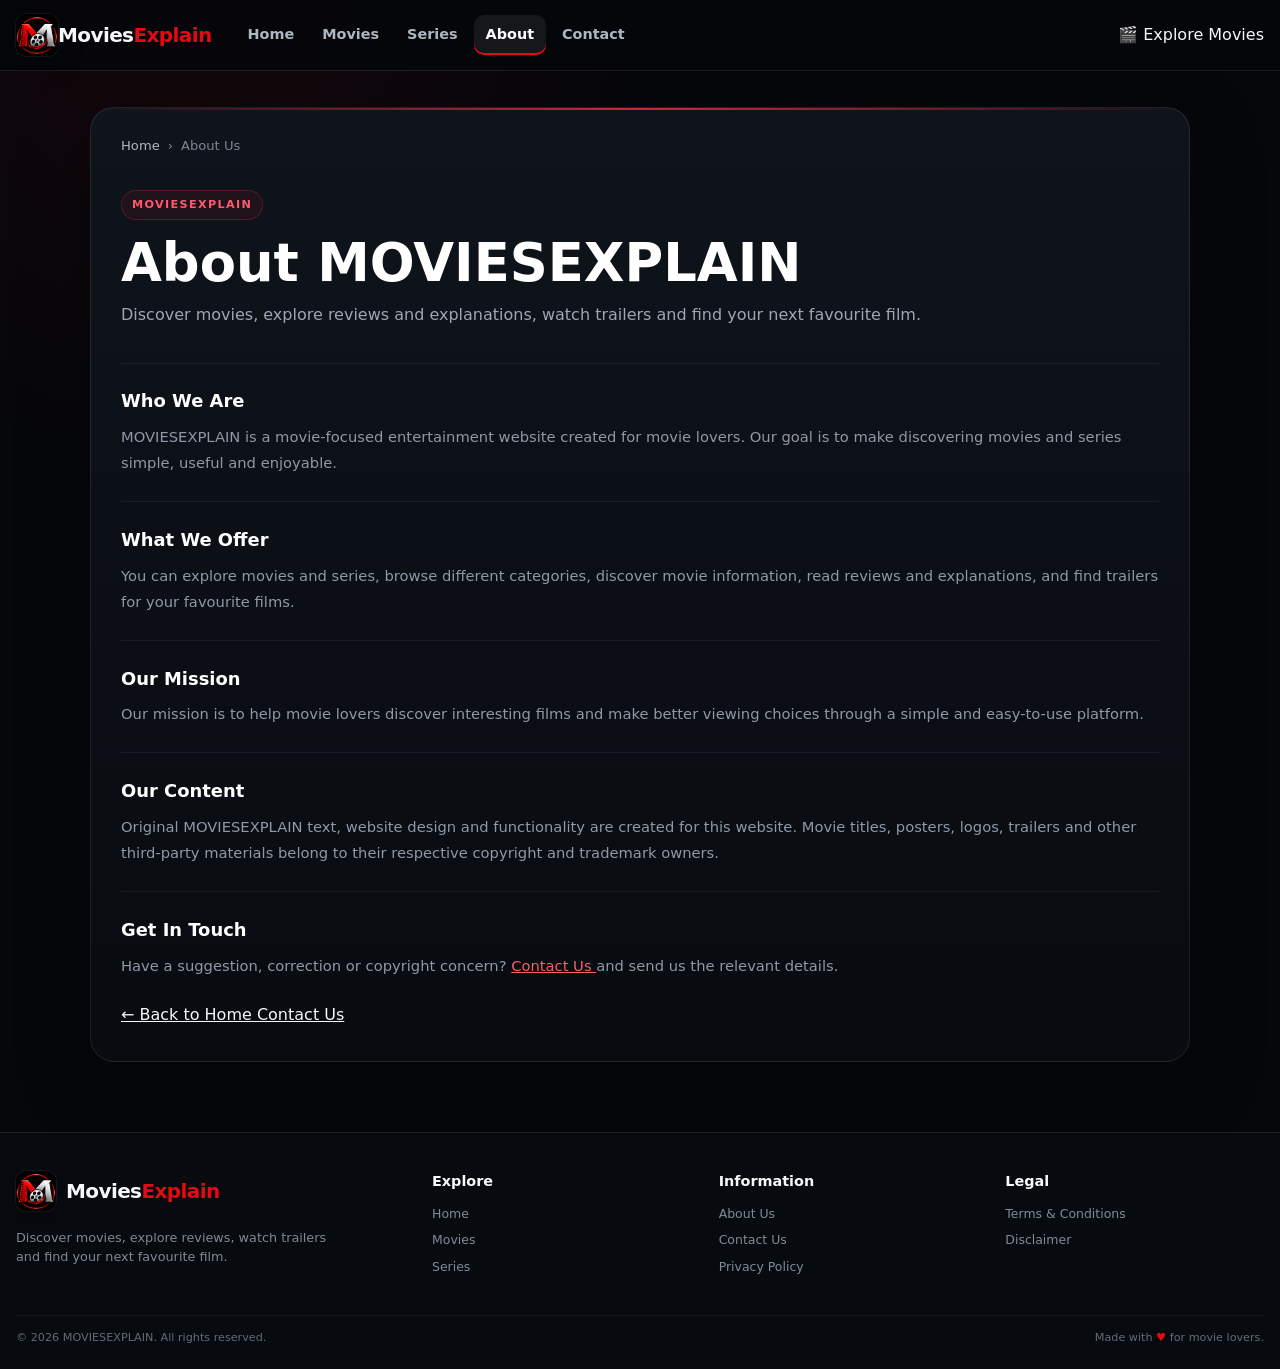
<file: static/about.html>
<!DOCTYPE html>
<html lang="en">
<head>
    <meta charset="UTF-8">
    <meta name="viewport" content="width=device-width, initial-scale=1.0">

    <title>About Us | MOVIESEXPLAIN</title>

    <link rel="stylesheet" href="style.css">
    <link rel="stylesheet" href="pages.css">
    <link rel="icon" type="image/png" href="moviesexplain1-icon.webp">
    
</head>

<body>

<nav class="professional-navbar">

    <div class="navbar-inner">

        <a href="index.html" class="brand" aria-label="MoviesExplain Home">
            <img class="brand-mark" src="moviesexplain1-icon.webp" alt="MoviesExplain logo" loading="lazy" decoding="async">
            <span class="brand-wordmark">Movies<span>Explain</span></span>
        </a>

        <button
            class="mobile-menu-btn"
            onclick="toggleMobileMenu()">
            ☰
        </button>

        <div class="navbar-menu" id="navbarMenu">

            <div class="nav-main-links">

                <a href="index.html" class="nav-link">
                    Home
                </a>

                <a href="index.html#movieContainer" class="nav-link">
                    Movies
                </a>

                <a href="index.html#movieContainer" class="nav-link">
                    Series
                </a>

                <a href="about.html"
                   class="nav-link active">
                    About
                </a>

                <a href="contact.html"
                   class="nav-link">
                    Contact
                </a>

            </div>

            <div class="nav-actions">

                <a href="index.html#movieContainer"
                   class="admin-nav-btn"
                   style="text-decoration:none;">
                    🎬 Explore Movies
                </a>

            </div>

        </div>

    </div>

</nav>


<main class="info-page">

    <article class="info-card">

        <div class="info-breadcrumb">
            <a href="index.html">Home</a>
            <span>›</span>
            <span>About Us</span>
        </div>


        <div class="info-header">

            <span class="info-kicker">
                MOVIESEXPLAIN
            </span>

            <h1>
                About MOVIESEXPLAIN
            </h1>

            <p class="intro">
                Discover movies, explore reviews and
                explanations, watch trailers and find
                your next favourite film.
            </p>

        </div>


        <div class="info-content">

            <section class="info-section">

                <h2>
                    Who We Are
                </h2>

                <p>
                    MOVIESEXPLAIN is a movie-focused
                    entertainment website created for
                    movie lovers. Our goal is to make
                    discovering movies and series simple,
                    useful and enjoyable.
                </p>

            </section>


            <section class="info-section">

                <h2>
                    What We Offer
                </h2>

                <p>
                    You can explore movies and series,
                    browse different categories, discover
                    movie information, read reviews and
                    explanations, and find trailers for
                    your favourite films.
                </p>

            </section>


            <section class="info-section">

                <h2>
                    Our Mission
                </h2>

                <p>
                    Our mission is to help movie lovers
                    discover interesting films and make
                    better viewing choices through a
                    simple and easy-to-use platform.
                </p>

            </section>


            <section class="info-section">

                <h2>
                    Our Content
                </h2>

                <p>
                    Original MOVIESEXPLAIN text, website
                    design and functionality are created
                    for this website. Movie titles, posters,
                    logos, trailers and other third-party
                    materials belong to their respective
                    copyright and trademark owners.
                </p>

            </section>


            <section class="info-section">

                <h2>
                    Get In Touch
                </h2>

                <p>
                    Have a suggestion, correction or
                    copyright concern?
                    <a href="contact.html">
                        Contact Us
                    </a>
                    and send us the relevant details.
                </p>

            </section>

        </div>


        <div class="info-actions">

            <a href="index.html"
               class="info-back">
                ← Back to Home
            </a>

            <a href="contact.html"
               class="info-secondary">
                Contact Us
            </a>

        </div>

    </article>

</main>


<footer class="professional-footer">

    <div class="footer-container">

        <div class="footer-brand">

            <a href="index.html" class="brand footer-brand-logo" aria-label="MoviesExplain Home">
                <img class="brand-mark footer-brand-mark" src="moviesexplain1-icon.webp" alt="MoviesExplain logo" loading="lazy" decoding="async">
                <span class="brand-wordmark">Movies<span>Explain</span></span>
            </a>

            <p>
                Discover movies, explore reviews,
                watch trailers and find your next
                favourite film.
            </p>

        </div>


        <div class="footer-column">

            <h3>
                Explore
            </h3>

            <a href="index.html">
                Home
            </a>

            <a href="index.html#movieContainer">
                Movies
            </a>

            <a href="index.html#movieContainer">
                Series
            </a>

        </div>


        <div class="footer-column">

            <h3>
                Information
            </h3>

            <a href="about.html">
                About Us
            </a>

            <a href="contact.html">
                Contact Us
            </a>

            <a href="privacy.html">
                Privacy Policy
            </a>

        </div>


        <div class="footer-column">

            <h3>
                Legal
            </h3>

            <a href="terms.html">
                Terms & Conditions
            </a>

            <a href="disclaimer.html">
                Disclaimer
            </a>

        </div>

    </div>


    <div class="footer-bottom">

        <span>
            © 2026 MOVIESEXPLAIN.
            All rights reserved.
        </span>

        <span>
            Made with <b>♥</b> for movie lovers.
        </span>

    </div>

</footer>


<script src="script.js"></script>

<script>

function toggleMobileMenu() {

    const menu =
        document.getElementById("navbarMenu");

    if (!menu) return;

    menu.classList.toggle("mobile-open");

}

</script>

</body>
</html>
</file>
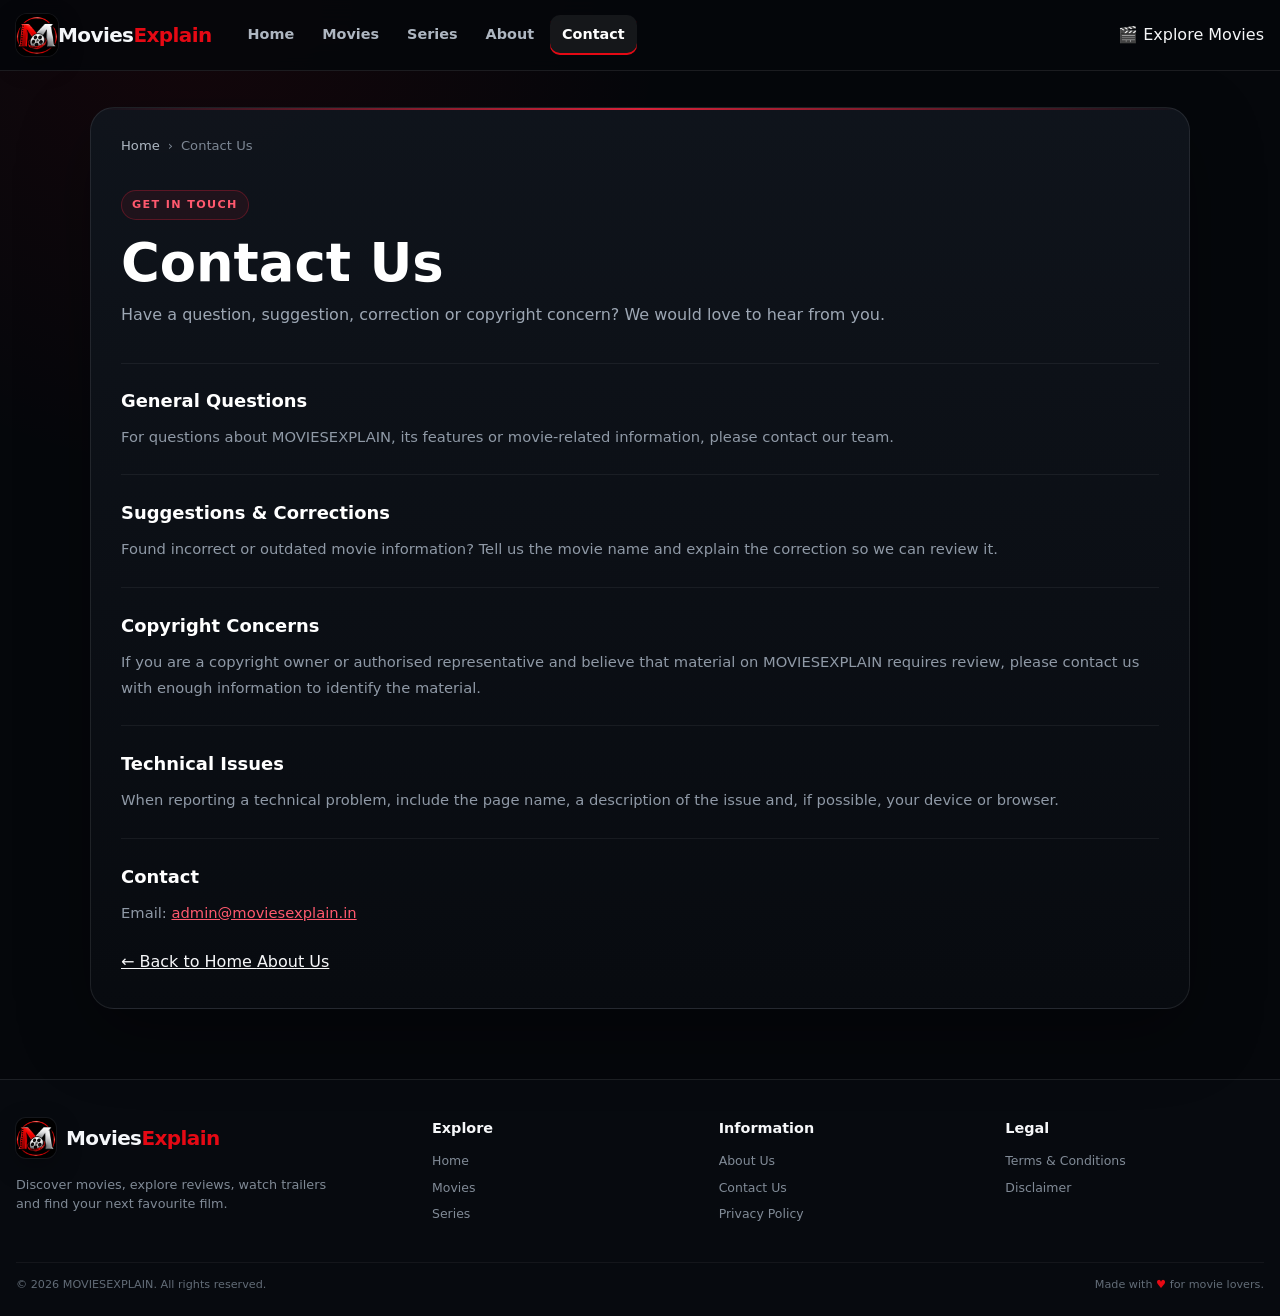
<file: static/contact.html>
<!DOCTYPE html>
<html lang="en">
<head>
    <meta charset="UTF-8">
    <meta name="viewport" content="width=device-width, initial-scale=1.0">

    <title>Contact Us | MOVIESEXPLAIN</title>

    <link rel="stylesheet" href="style.css">
    <link rel="stylesheet" href="pages.css">
    <link rel="icon" type="image/png" href="moviesexplain1-icon.webp">
</head>

<body>

<nav class="professional-navbar">

    <div class="navbar-inner">

        <a href="index.html" class="brand" aria-label="MoviesExplain Home">
            <img class="brand-mark" src="moviesexplain1-icon.webp" alt="MoviesExplain logo" loading="lazy" decoding="async">
            <span class="brand-wordmark">Movies<span>Explain</span></span>
        </a>

        <button class="mobile-menu-btn"
                onclick="toggleMobileMenu()">
            ☰
        </button>

        <div class="navbar-menu" id="navbarMenu">

            <div class="nav-main-links">

                <a href="index.html" class="nav-link">
                    Home
                </a>

                <a href="index.html#movieContainer"
                   class="nav-link">
                    Movies
                </a>

                <a href="index.html#movieContainer"
                   class="nav-link">
                    Series
                </a>

                <a href="about.html"
                   class="nav-link">
                    About
                </a>

                <a href="contact.html"
                   class="nav-link active">
                    Contact
                </a>

            </div>

            <div class="nav-actions">

                <a href="index.html#movieContainer"
                   class="admin-nav-btn"
                   style="text-decoration:none;">
                    🎬 Explore Movies
                </a>

            </div>

        </div>

    </div>

</nav>


<main class="info-page">

    <article class="info-card">

        <div class="info-breadcrumb">
            <a href="index.html">Home</a>
            <span>›</span>
            <span>Contact Us</span>
        </div>

        <div class="info-header">

            <span class="info-kicker">
                GET IN TOUCH
            </span>

            <h1>
                Contact Us
            </h1>

            <p class="intro">
                Have a question, suggestion, correction
                or copyright concern? We would love to
                hear from you.
            </p>

        </div>


        <div class="info-content">

            <section class="info-section">

                <h2>General Questions</h2>

                <p>
                    For questions about MOVIESEXPLAIN,
                    its features or movie-related
                    information, please contact our team.
                </p>

            </section>


            <section class="info-section">

                <h2>Suggestions & Corrections</h2>

                <p>
                    Found incorrect or outdated movie
                    information? Tell us the movie name
                    and explain the correction so we can
                    review it.
                </p>

            </section>


            <section class="info-section">

                <h2>Copyright Concerns</h2>

                <p>
                    If you are a copyright owner or
                    authorised representative and believe
                    that material on MOVIESEXPLAIN requires
                    review, please contact us with enough
                    information to identify the material.
                </p>

            </section>


            <section class="info-section">

                <h2>Technical Issues</h2>

                <p>
                    When reporting a technical problem,
                    include the page name, a description
                    of the issue and, if possible, your
                    device or browser.
                </p>

            </section>


            <section class="info-section">

                <h2>Contact</h2>

                <p>
                    Email:
                    <a href="mailto:contact@moviesexplain.com">
                        admin@moviesexplain.in
                    </a>
                </p>

            </section>

        </div>


        <div class="info-actions">

            <a href="index.html"
               class="info-back">
                ← Back to Home
            </a>

            <a href="about.html"
               class="info-secondary">
                About Us
            </a>

        </div>

    </article>

</main>


<footer class="professional-footer">

    <div class="footer-container">

        <div class="footer-brand">

            <a href="index.html" class="brand footer-brand-logo" aria-label="MoviesExplain Home">
                <img class="brand-mark footer-brand-mark" src="moviesexplain1-icon.webp" alt="MoviesExplain logo" loading="lazy" decoding="async">
                <span class="brand-wordmark">Movies<span>Explain</span></span>
            </a>

            <p>
                Discover movies, explore reviews,
                watch trailers and find your next
                favourite film.
            </p>

        </div>


        <div class="footer-column">

            <h3>Explore</h3>

            <a href="index.html">Home</a>
            <a href="index.html#movieContainer">Movies</a>
            <a href="index.html#movieContainer">Series</a>

        </div>


        <div class="footer-column">

            <h3>Information</h3>

            <a href="about.html">About Us</a>
            <a href="contact.html">Contact Us</a>
            <a href="privacy.html">Privacy Policy</a>

        </div>


        <div class="footer-column">

            <h3>Legal</h3>

            <a href="terms.html">
                Terms & Conditions
            </a>

            <a href="disclaimer.html">
                Disclaimer
            </a>

        </div>

    </div>


    <div class="footer-bottom">

        <span>
            © 2026 MOVIESEXPLAIN.
            All rights reserved.
        </span>

        <span>
            Made with <b>♥</b> for movie lovers.
        </span>

    </div>

</footer>


<script src="script.js"></script>

</body>
</html>
</file>
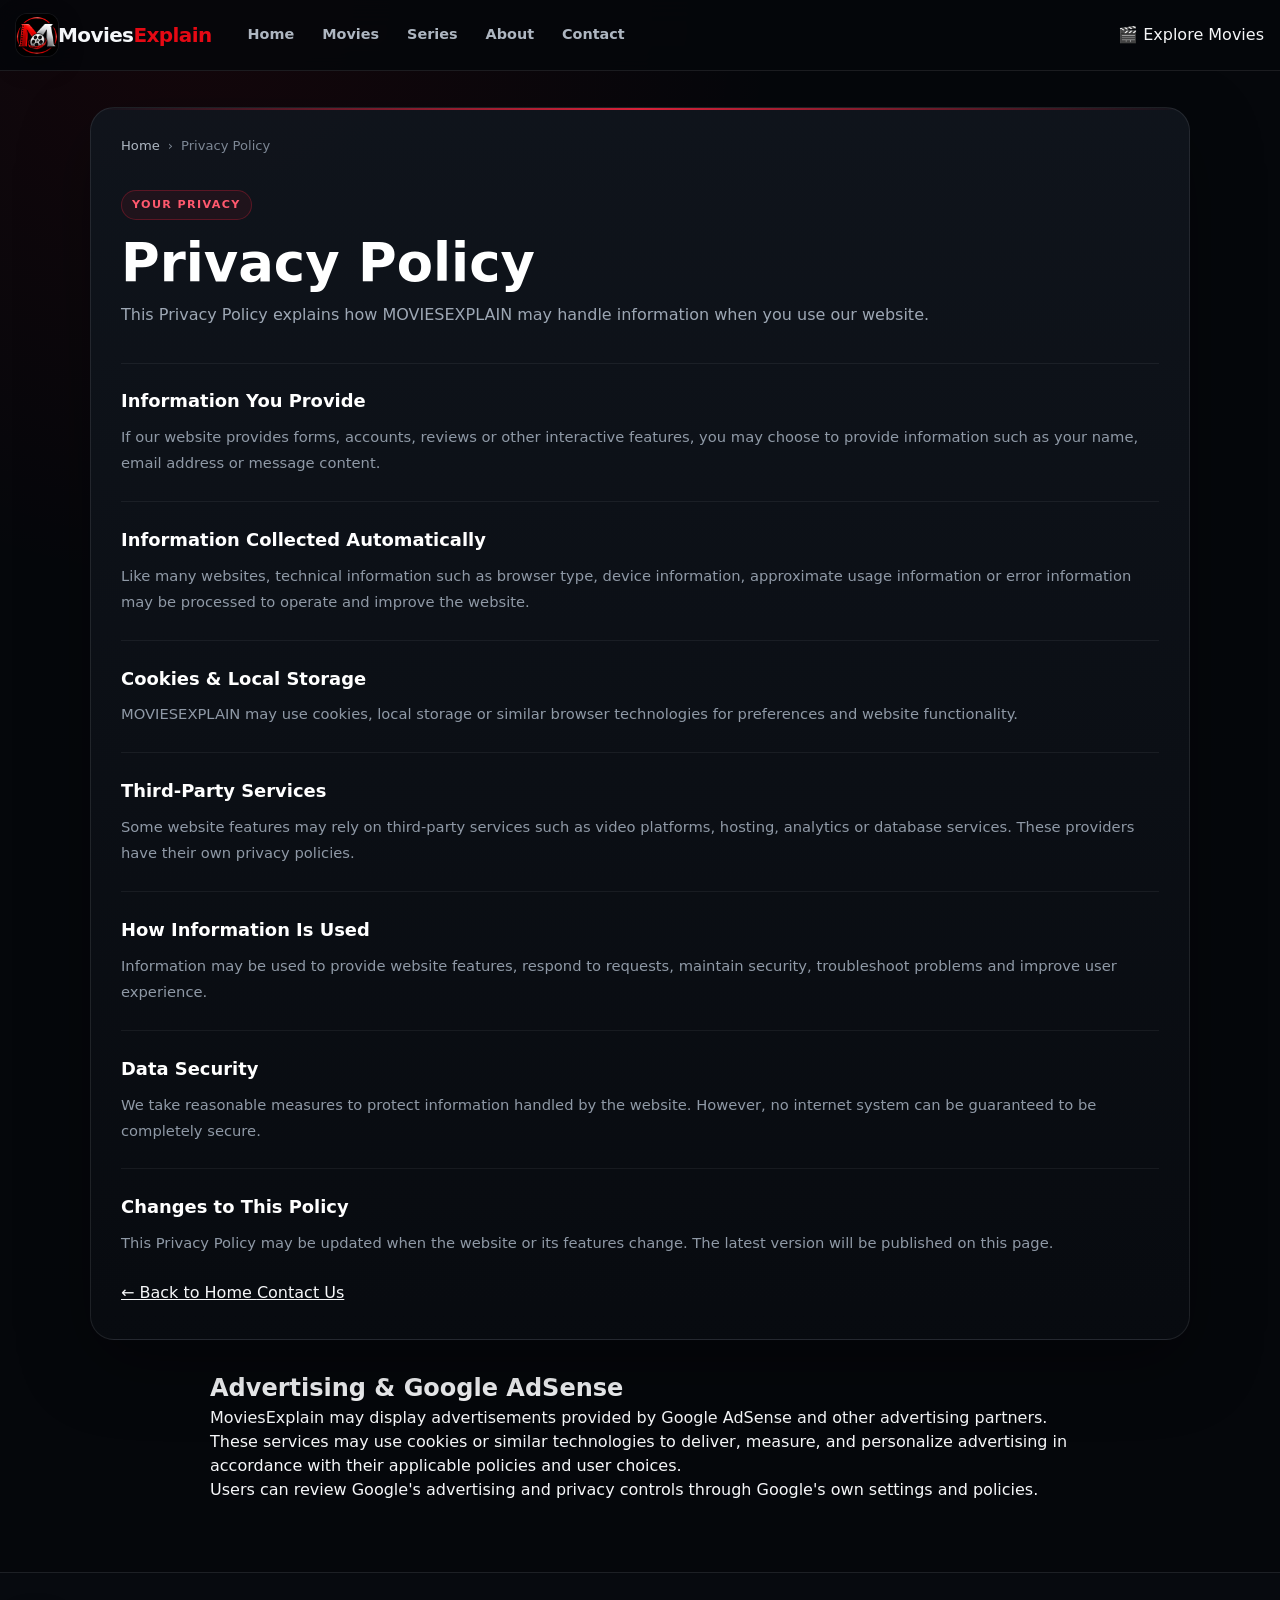
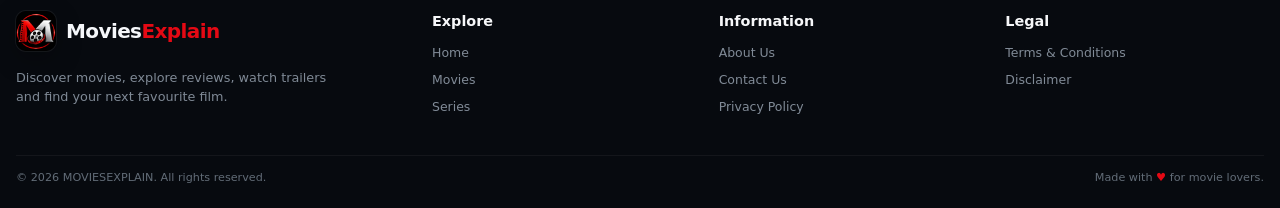
<file: static/privacy.html>
<!DOCTYPE html>
<html lang="en">
<head>

    <meta charset="UTF-8">

    <meta name="viewport"
          content="width=device-width, initial-scale=1.0">

    <title>Privacy Policy | MOVIESEXPLAIN</title>

    <link rel="stylesheet" href="style.css">
    <link rel="stylesheet" href="pages.css">
    <link rel="icon" type="image/png" href="moviesexplain1-icon.webp">

</head>

<body>


<nav class="professional-navbar">

    <div class="navbar-inner">

        <a href="index.html" class="brand" aria-label="MoviesExplain Home">
            <img class="brand-mark" src="moviesexplain1-icon.webp" alt="MoviesExplain logo" loading="lazy" decoding="async">
            <span class="brand-wordmark">Movies<span>Explain</span></span>
        </a>


        <button class="mobile-menu-btn"
                onclick="toggleMobileMenu()">
            ☰
        </button>


        <div class="navbar-menu" id="navbarMenu">

            <div class="nav-main-links">

                <a href="index.html"
                   class="nav-link">
                    Home
                </a>

                <a href="index.html#movieContainer"
                   class="nav-link">
                    Movies
                </a>

                <a href="index.html#movieContainer"
                   class="nav-link">
                    Series
                </a>

                <a href="about.html"
                   class="nav-link">
                    About
                </a>

                <a href="contact.html"
                   class="nav-link">
                    Contact
                </a>

            </div>


            <div class="nav-actions">

                <a href="index.html#movieContainer"
                   class="admin-nav-btn"
                   style="text-decoration:none;">

                    🎬 Explore Movies

                </a>

            </div>

        </div>

    </div>

</nav>


<main class="info-page">

    <article class="info-card">


        <div class="info-breadcrumb">

            <a href="index.html">
                Home
            </a>

            <span>›</span>

            <span>
                Privacy Policy
            </span>

        </div>


        <div class="info-header">

            <span class="info-kicker">
                YOUR PRIVACY
            </span>

            <h1>
                Privacy Policy
            </h1>

            <p class="intro">
                This Privacy Policy explains how
                MOVIESEXPLAIN may handle information
                when you use our website.
            </p>

        </div>


        <div class="info-content">


            <section class="info-section">

                <h2>
                    Information You Provide
                </h2>

                <p>
                    If our website provides forms,
                    accounts, reviews or other interactive
                    features, you may choose to provide
                    information such as your name,
                    email address or message content.
                </p>

            </section>


            <section class="info-section">

                <h2>
                    Information Collected Automatically
                </h2>

                <p>
                    Like many websites, technical
                    information such as browser type,
                    device information, approximate usage
                    information or error information may
                    be processed to operate and improve
                    the website.
                </p>

            </section>


            <section class="info-section">

                <h2>
                    Cookies & Local Storage
                </h2>

                <p>
                    MOVIESEXPLAIN may use cookies,
                    local storage or similar browser
                    technologies for preferences and
                    website functionality.
                </p>

            </section>


            <section class="info-section">

                <h2>
                    Third-Party Services
                </h2>

                <p>
                    Some website features may rely on
                    third-party services such as video
                    platforms, hosting, analytics or
                    database services. These providers
                    have their own privacy policies.
                </p>

            </section>


            <section class="info-section">

                <h2>
                    How Information Is Used
                </h2>

                <p>
                    Information may be used to provide
                    website features, respond to requests,
                    maintain security, troubleshoot
                    problems and improve user experience.
                </p>

            </section>


            <section class="info-section">

                <h2>
                    Data Security
                </h2>

                <p>
                    We take reasonable measures to
                    protect information handled by the
                    website. However, no internet system
                    can be guaranteed to be completely
                    secure.
                </p>

            </section>


            <section class="info-section">

                <h2>
                    Changes to This Policy
                </h2>

                <p>
                    This Privacy Policy may be updated
                    when the website or its features
                    change. The latest version will be
                    published on this page.
                </p>

            </section>


        </div>


        <div class="info-actions">

            <a href="index.html"
               class="info-back">

                ← Back to Home

            </a>

            <a href="contact.html"
               class="info-secondary">

                Contact Us

            </a>

        </div>


    </article>


<section class="content-section" style="max-width:900px;margin:30px auto;padding:0 20px;">
  <h2>Advertising & Google AdSense</h2>
  <p>MoviesExplain may display advertisements provided by Google AdSense and other advertising partners. These services may use cookies or similar technologies to deliver, measure, and personalize advertising in accordance with their applicable policies and user choices.</p>
  <p>Users can review Google's advertising and privacy controls through Google's own settings and policies.</p>
</section>

</main>


<footer class="professional-footer">

    <div class="footer-container">


        <div class="footer-brand">

            <a href="index.html" class="brand footer-brand-logo" aria-label="MoviesExplain Home">
                <img class="brand-mark footer-brand-mark" src="moviesexplain1-icon.webp" alt="MoviesExplain logo" loading="lazy" decoding="async">
                <span class="brand-wordmark">Movies<span>Explain</span></span>
            </a>

            <p>
                Discover movies, explore reviews,
                watch trailers and find your next
                favourite film.
            </p>

        </div>


        <div class="footer-column">

            <h3>
                Explore
            </h3>

            <a href="index.html">
                Home
            </a>

            <a href="index.html#movieContainer">
                Movies
            </a>

            <a href="index.html#movieContainer">
                Series
            </a>

        </div>


        <div class="footer-column">

            <h3>
                Information
            </h3>

            <a href="about.html">
                About Us
            </a>

            <a href="contact.html">
                Contact Us
            </a>

            <a href="privacy.html">
                Privacy Policy
            </a>

        </div>


        <div class="footer-column">

            <h3>
                Legal
            </h3>

            <a href="terms.html">
                Terms & Conditions
            </a>

            <a href="disclaimer.html">
                Disclaimer
            </a>

        </div>

    </div>


    <div class="footer-bottom">

        <span>
            © 2026 MOVIESEXPLAIN.
            All rights reserved.
        </span>

        <span>
            Made with <b>♥</b> for movie lovers.
        </span>

    </div>

</footer>


<script src="script.js"></script>

</body>
</html>
</file>
<file: static/style.css>
:root {
  --bg: #05070b;
  --surface: #0b0f15;
  --surface-2: #10161e;
  --surface-3: #151c25;
  --border: rgba(255,255,255,.09);
  --text: #f6f7f9;
  --muted: #9da6b2;
  --accent: #e50914;
  --accent-2: #ff3b30;
  --shadow: 0 18px 45px rgba(0,0,0,.45);
}

* { box-sizing: border-box; margin: 0; padding: 0; }
html { scroll-behavior: smooth; overflow-x: hidden; }
body {
  min-height: 100vh;
  overflow-x: hidden;
  background:
    radial-gradient(circle at 15% 0%, rgba(229,9,20,.07), transparent 28%),
    var(--bg);
  color: var(--text);
  font-family: Inter, system-ui, -apple-system, BlinkMacSystemFont, "Segoe UI", sans-serif;
  line-height: 1.5;
}
button, input, select, textarea { font: inherit; }
button { cursor: pointer; }
a { color: inherit; }
img { max-width: 100%; display: block; }

/* NAVBAR */
.professional-navbar {
  position: sticky;
  top: 0;
  z-index: 10000;
  background: rgba(5,7,11,.88);
  border-bottom: 1px solid var(--border);
  backdrop-filter: blur(14px);
}
.navbar-inner {
  width: min(1440px, calc(100% - 32px));
  min-height: 70px;
  margin: auto;
  display: flex;
  align-items: center;
  gap: 24px;
}
.brand { display: inline-flex; align-items: center; text-decoration: none; flex-shrink: 0; }
.brand-logo { width: 178px; height: 48px; object-fit: contain; }
.navbar-menu { flex: 1; display: flex; align-items: center; justify-content: space-between; gap: 18px; min-width: 0; }
.nav-main-links, .nav-actions { display: flex; align-items: center; gap: 4px; }
.nav-link {
  min-height: 40px;
  display: inline-flex;
  align-items: center;
  gap: 4px;
  padding: 8px 12px;
  border: 0;
  border-radius: 10px;
  background: transparent;
  color: #aeb6c1;
  font-size: .9rem;
  font-weight: 650;
  text-decoration: none;
  transition: .2s ease;
}
.nav-link:hover, .nav-link.active { color: #fff; background: rgba(255,255,255,.065); }
.nav-link.active { box-shadow: inset 0 -2px 0 var(--accent); }
.mobile-menu-btn { display: none; }

.nav-dropdown { position: relative; }
.dropdown-menu {
  position: absolute;
  top: calc(100% + 8px);
  left: 0;
  min-width: 180px;
  padding: 7px;
  background: #0b0f15;
  border: 1px solid var(--border);
  border-radius: 12px;
  box-shadow: var(--shadow);
  opacity: 0;
  visibility: hidden;
  transform: translateY(-5px);
  transition: .18s ease;
}
.nav-dropdown:hover .dropdown-menu, .dropdown-menu.show { opacity: 1; visibility: visible; transform: translateY(0); }
.dropdown-menu button {
  width: 100%;
  padding: 10px 11px;
  border: 0;
  border-radius: 8px;
  background: transparent;
  color: #cbd1d9;
  text-align: left;
}
.dropdown-menu button:hover { background: rgba(255,255,255,.06); color: #fff; }

.professional-search {
  width: 250px;
  height: 40px;
  display: flex;
  align-items: center;
  gap: 8px;
  padding: 0 10px 0 12px;
  border: 1px solid var(--border);
  border-radius: 999px;
  background: rgba(255,255,255,.055);
}
.professional-search:focus-within { border-color: rgba(229,9,20,.7); box-shadow: 0 0 0 3px rgba(229,9,20,.10); }
.professional-search > span { color: #89929d; font-size: 20px; }
.professional-search input { min-width: 0; flex: 1; border: 0; outline: 0; background: transparent; color: #fff; }
.professional-search input::placeholder { color: #7e8792; }
.professional-search button {
  width: 24px; height: 24px; padding: 0; border: 0; border-radius: 50%;
  background: transparent; color: #777; font-size: 17px;
}
.professional-search button:hover { color: #fff; background: rgba(255,255,255,.08); }

/* HERO */
.hero {
  position: relative; isolation: isolate; min-height: 520px; overflow: hidden; background: #05070b;
}
.hero-slides, .hero-slide { position: absolute; inset: 0; }
.hero-slide { opacity: 0; visibility: hidden; transition: opacity .75s ease; overflow: hidden; background: #05070b; }
.hero-slide.is-active { opacity: 1; visibility: visible; }
.hero-slide-backdrop { position:absolute; inset:0; width:100%; height:100%; object-fit:cover; object-position:center; filter:blur(18px) brightness(.32) saturate(.9); transform:scale(1.06); }
.hero-slide.is-active .hero-slide-backdrop { animation: heroBackdrop 7s ease both; }
.hero-slide-poster-wrap { position:absolute; z-index:2; right: clamp(24px, 5vw, 88px); top: 6%; height: 88%; width: min(30vw, 360px); display:flex; align-items:center; justify-content:center; }
.hero-slide-poster { width:100%; height:100%; object-fit:contain; object-position:center; background:transparent; filter:drop-shadow(0 24px 45px rgba(0,0,0,.62)); border-radius:16px; }
@keyframes heroBackdrop { from { transform: scale(1.04); } to { transform: scale(1.09); } }
.hero-slide-poster-wrap img { max-width:100%; max-height:100%; }

.hero::after {
  content: ""; position:absolute; inset:0; z-index:1; pointer-events:none;
  background:linear-gradient(90deg,rgba(5,7,11,.98) 0%,rgba(5,7,11,.90) 31%,rgba(5,7,11,.58) 55%,rgba(5,7,11,.32) 76%,rgba(5,7,11,.64) 100%),linear-gradient(0deg,#05070b 0%,transparent 25%);
}
.hero-overlay { position:absolute; inset:0; z-index:2; background:transparent; }
.hero-content {
  position:relative; z-index:3; min-height:520px; width:min(1440px,calc(100% - 64px));
  margin:0 auto; display:flex; flex-direction:column; justify-content:center; padding:56px min(42vw,620px) 74px 0;
}
.hero-tagline { color:#c0c8d3; font-size:.82rem; text-transform:uppercase; letter-spacing:2px; margin-bottom:14px; }
.hero-content h1:not(.main-title), .hero-content h2 { font-size:clamp(1.45rem,2.6vw,2.2rem); line-height:1.12; margin:0 0 12px; }
.hero-content p:not(.hero-tagline) {
  max-width:590px;
  color:#d2d7de;
  font-size:1rem;
  margin:0 0 24px;
  line-height:1.55;
  min-height:4.65em;
  max-height:4.65em;
  overflow:hidden;
  display:-webkit-box;
  -webkit-box-orient:vertical;
  -webkit-line-clamp:3;
  line-clamp:3;
}
.hero-actions { display:flex; align-items:center; flex-wrap:wrap; gap:12px; }
.hero-content button {
  width:auto; margin:0; padding:12px 18px; border:1px solid rgba(255,255,255,.18); border-radius:11px;
  color:#fff; font-weight:750; transition:transform .2s ease,background .2s ease,border-color .2s ease; white-space:nowrap;
}
.hero-content .hero-primary { background:var(--accent); border-color:var(--accent); box-shadow:0 8px 24px rgba(229,9,20,.25); }
.hero-content .hero-secondary { background:rgba(10,14,20,.72); backdrop-filter:blur(6px); }
.hero-content button:hover { transform:translateY(-2px); }
.hero-content .hero-primary:hover { background:#ff1621; }
.hero-content .hero-secondary:hover { background:rgba(255,255,255,.1); border-color:rgba(255,255,255,.28); }
.hero-dots { position:absolute; z-index:4; left:50%; bottom:22px; display:flex; gap:8px; transform:translateX(-50%); }
.hero-dot { width:8px; height:8px; padding:0; border:0; border-radius:999px; background:rgba(255,255,255,.42); transition:.25s ease; }
.hero-dot.is-active { width:28px; background:var(--accent); }

/* QUICK CATEGORIES */
.quick-categories {
  width: min(1440px, calc(100% - 32px));
  margin: -28px auto 0;
  position: relative;
  z-index: 4;
  display: grid;
  grid-template-columns: repeat(7, minmax(0,1fr));
  gap: 10px;
}
.quick-category {
  min-height: 74px;
  padding: 11px 13px;
  display: grid;
  grid-template-columns: 38px minmax(0,1fr) 18px;
  align-items: center;
  gap: 9px;
  border: 1px solid rgba(255,255,255,.08);
  border-radius: 14px;
  background: rgba(15,20,27,.93);
  color: #fff;
  box-shadow: 0 12px 30px rgba(0,0,0,.22);
  text-align: left;
  transition: .2s ease;
}
.quick-category:hover { transform: translateY(-3px); border-color: rgba(229,9,20,.4); background: #141a22; }
.quick-icon {
  width: 38px; height: 38px; display: grid; place-items: center;
  border-radius: 11px; background: rgba(229,9,20,.12); font-size: 18px;
}
.quick-category b { display: block; font-size: .83rem; }
.quick-category small { display: block; margin-top: 2px; color: #8e98a4; font-size: .62rem; white-space: nowrap; overflow: hidden; text-overflow: ellipsis; }
.quick-category strong { color: #8f98a3; text-align: right; }

/* MOVIE SECTION */
#moviesSection { scroll-margin-top: 82px; }
.section-title {
  width: min(1440px, calc(100% - 32px));
  margin: 44px auto 8px;
  padding: 0 2px 10px;
  text-align: left !important;
  font-size: 1.65rem;
  font-weight: 850;
  position: relative;
}
.section-title::before { content: ""; display: inline-block; width: 5px; height: 22px; margin-right: 10px; background: var(--accent); border-radius: 5px; vertical-align: -3px; }
.movie-container {
  width: min(1440px, calc(100% - 32px));
  margin: 0 auto;
  padding: 16px 0 10px;
  display: grid !important;
  grid-template-columns: repeat(6, minmax(0,1fr));
  gap: 16px;
  align-items: stretch;
}
.movie-card {
  min-width: 0;
  position: relative;
  display: flex;
  flex-direction: column;
  overflow: hidden;
  border: 1px solid var(--border);
  border-radius: 13px;
  background: linear-gradient(180deg, #10161e 0%, #0b0f15 100%);
  box-shadow: 0 9px 24px rgba(0,0,0,.18);
  transition: transform .2s ease, border-color .2s ease, box-shadow .2s ease;
}
.movie-card:hover { transform: translateY(-5px); border-color: rgba(229,9,20,.35); box-shadow: 0 16px 32px rgba(0,0,0,.38); }
.movie-seo-link { display: block; width: 100%; aspect-ratio: 2/3; overflow: hidden; background: #0f1319; }
.movie-poster { display: block; width: 100%; height: 100%; min-width: 0; min-height: 0; object-fit: cover; object-position: center; transition: transform .35s ease, filter .35s ease; }
.movie-card:hover .movie-poster { transform: scale(1.04); filter: saturate(1.05); }
.movie-info { position: relative; padding: 11px 11px 12px; min-width: 0; }
.movie-info h3 { margin: 0 32px 7px 0; font-size: .92rem; line-height: 1.25; }
.movie-title-link { text-decoration: none; }
.movie-title-link:hover { color: #fff; }
.fav-btn {
  position: absolute; top: 8px; right: 9px;
  width: 28px; height: 28px; display: grid; place-items: center;
  border: 1px solid rgba(255,255,255,.08); border-radius: 50%;
  background: rgba(0,0,0,.45); color: #fff; font-size: 14px;
}
.rating, .movie-info p:not(.description) { margin: 4px 0; color: #aeb6c0; font-size: .73rem; }
.rating { color: #ffd54a !important; font-weight: 700; }
.category {
  display: inline-flex; align-items: center;
  margin: 4px 0; padding: 3px 7px;
  border: 1px solid rgba(229,9,20,.22); border-radius: 999px;
  background: rgba(229,9,20,.08); color: #ff747c; font-size: .64rem; font-weight: 700;
}
.description { margin-top: 6px; color: #818b97; font-size: .7rem; line-height: 1.4; height: 2.94em; max-height: 2.94em; overflow: hidden; display: -webkit-box; -webkit-box-orient: vertical; -webkit-line-clamp: 3; line-clamp: 3; }
.edit-btn, .delete-btn { margin: 0 8px 10px; padding: 7px 9px; border: 0; border-radius: 8px; color: #fff; font-size: .72rem; }
.edit-btn { background: #3159c7; }
.delete-btn { background: #a5262d; }

.scroll-loader { display: flex; justify-content: center; align-items: center; gap: 10px; min-height: 70px; color: #9da6b2; }
.spinner { width: 26px; height: 26px; border: 3px solid rgba(255,255,255,.13); border-top-color: var(--accent); border-radius: 50%; animation: spin .8s linear infinite; }
@keyframes spin { to { transform: rotate(360deg); } }

/* MODALS / ADMIN */
.modal { position: fixed; inset: 0; z-index: 20000; display: flex; align-items: center; justify-content: center; padding: 20px; background: rgba(0,0,0,.74); backdrop-filter: blur(5px); }
.modal-content { width: min(900px, 100%); position: relative; padding: 22px; border: 1px solid var(--border); border-radius: 16px; background: #0c1118; box-shadow: var(--shadow); }
.close-btn { position: absolute; top: 8px; right: 13px; color: #aaa; font-size: 28px; cursor: pointer; }
#youtubePlayer { width: 100%; aspect-ratio: 16/9; border: 0; border-radius: 10px; background: #000; }
.admin-panel { width: min(920px, calc(100% - 32px)); margin: 28px auto; padding: 22px; border: 1px solid var(--border); border-radius: 16px; background: #0d1219; box-shadow: var(--shadow); }
.admin-panel h3 { margin-bottom: 16px; color: #fff; }
.admin-form-grid { display: grid; grid-template-columns: repeat(2,minmax(0,1fr)); gap: 10px; }
.admin-panel input, .admin-panel select, .admin-panel textarea, .admin-login-content input { width: 100%; padding: 11px 12px; border: 1px solid var(--border); border-radius: 9px; outline: 0; background: #121923; color: #fff; }
.admin-panel textarea { margin: 12px 0; resize: vertical; }
.admin-actions { display: flex; flex-wrap: wrap; gap: 8px; }
.admin-actions button {
  padding: 10px 14px;
  border: 1px solid rgba(255,255,255,.12);
  border-radius: 9px;
  color: #fff !important;
  background: #1b2430;
  font-weight: 700;
  text-shadow: 0 1px 1px rgba(0,0,0,.35);
  transition: .18s ease;
}
.admin-actions button:hover {
  background: #273444;
  border-color: rgba(255,255,255,.22);
  transform: translateY(-1px);
}
.admin-actions #updateAllTMDBBtn { background: #245a8f; }
.admin-actions #updateAllTMDBBtn:hover { background: #2e70ad; }
#saveBtn { background: #c62828 !important; border-color: rgba(255,120,120,.3); }
#saveBtn:hover { background: #e53935 !important; }
.cancel-btn { background: #424b57 !important; }
.cancel-btn:hover { background: #56616f !important; }
.logout-btn { background: #8d2c2f !important; }
.logout-btn:hover { background: #ad373b !important; }
.admin-login-content { width: min(420px,100%); }
.admin-login-content h3 { margin-bottom: 14px; }
.admin-login-content input { margin-bottom: 10px; }
.admin-login-content button { width: 100%; padding: 11px; border: 0; border-radius: 9px; background: var(--accent); color: #fff; font-weight: 750; }

/* FOOTER */
.professional-footer { margin-top: 60px; border-top: 1px solid var(--border); background: #070a0f; }
.footer-container { width: min(1440px, calc(100% - 32px)); margin: auto; padding: 38px 0; display: grid; grid-template-columns: 1.5fr 1fr 1fr 1fr; gap: 28px; }
.footer-logo { width: 170px; }
.footer-brand p { max-width: 320px; margin-top: 10px; color: #7f8995; font-size: .8rem; }
.footer-column { display: flex; flex-direction: column; gap: 8px; }
.footer-column h3 { margin-bottom: 4px; font-size: .9rem; }
.footer-column a { color: #818b97; text-decoration: none; font-size: .78rem; }
.footer-column a:hover { color: #fff; }
.footer-bottom { width: min(1440px, calc(100% - 32px)); margin: auto; padding: 14px 0 22px; display: flex; justify-content: space-between; gap: 12px; color: #626c77; font-size: .7rem; border-top: 1px solid rgba(255,255,255,.05); }
.footer-bottom b { color: var(--accent); }

#scrollTopBtn { position: fixed; right: 18px; bottom: 18px; z-index: 9000; width: 42px; height: 42px; display: grid; place-items: center; border: 1px solid var(--border); border-radius: 50%; background: rgba(16,22,30,.95); color: #fff; opacity: 0; pointer-events: none; transition: .2s ease; }
#scrollTopBtn.show { opacity: 1; pointer-events: auto; }

@media (max-width: 1180px) {
  .movie-container { grid-template-columns: repeat(5,minmax(0,1fr)); }
  .quick-categories { grid-template-columns: repeat(4,minmax(0,1fr)); }
  .nav-main-links { gap: 0; }
  .professional-search { width: 210px; }
}
@media (max-width: 850px) {
  .navbar-inner { min-height: 62px; width: calc(100% - 20px); }
  .brand-logo { width: 145px; height: 42px; }
  .mobile-menu-btn { display: inline-grid; place-items: center; width: 40px; height: 40px; margin-left: auto; border: 1px solid var(--border); border-radius: 9px; background: rgba(255,255,255,.06); color: #fff; font-size: 21px; }
  .navbar-menu { position: absolute; top: calc(100% + 6px); left: 10px; right: 10px; display: none; flex-direction: column; align-items: stretch; padding: 9px; border: 1px solid var(--border); border-radius: 14px; background: rgba(8,11,16,.98); box-shadow: var(--shadow); }
  .navbar-menu.mobile-open { display: flex; }
  .nav-main-links, .nav-actions { flex-direction: column; align-items: stretch; }
  .nav-link { width: 100%; }
  .professional-search { width: 100%; }
  .hero { min-height: 520px; }
  .hero-content { margin-left: 18px; width: calc(100% - 36px); padding-right: 34%; padding-bottom: 55px; }
  .hero-slide-poster-wrap { right: 20px; width: 34vw; }
  .quick-categories { width: calc(100% - 20px); grid-template-columns: repeat(2,minmax(0,1fr)); margin-top: -18px; }
  .movie-container { width: calc(100% - 20px); grid-template-columns: repeat(3,minmax(0,1fr)); gap: 12px; }
  .section-title { width: calc(100% - 20px); }
  .footer-container { width: calc(100% - 20px); grid-template-columns: 1fr 1fr; }
  .footer-bottom { width: calc(100% - 20px); flex-direction: column; }
  .admin-form-grid { grid-template-columns: 1fr; }
}
@media (max-width: 560px) {
  .hero { min-height: 450px; }
  .hero::after { background:linear-gradient(90deg,rgba(5,7,11,.98) 0%,rgba(5,7,11,.88) 54%,rgba(5,7,11,.45) 100%),linear-gradient(0deg,#05070b 0%,transparent 25%); }
  .hero-content { padding-right: 46%; }
  .hero-slide-poster-wrap { right: 14px; top: 9%; height: 80%; width: 40vw; }
  .main-title { font-size: 2.6rem; }
  .hero-content { padding-right: 0; padding-top: 170px; justify-content:flex-end; }
  .hero-slide-poster-wrap { top: 16px; right: 12px; width: 142px; height: 200px; opacity: .98; }
  .hero-slide-wide .hero-slide-backdrop { object-position: 65% center; }
  .hero-tagline { font-size: .65rem; letter-spacing: 1.4px; }
  .hero-content h1:not(.main-title), .hero-content h2 { font-size: 1.3rem; }
  .hero-content p:not(.hero-tagline) { font-size: .79rem; }
  .hero-actions { gap: 8px; }
  .hero-content button { padding: 10px 14px; font-size: .76rem; min-width: 132px; }
  .movie-container { grid-template-columns: repeat(2,minmax(0,1fr)); gap: 10px; }
  .movie-info { padding: 8px; }
  .movie-info h3 { font-size: .78rem; }
  .movie-info p:not(.description) { font-size: .63rem; }
  .category { font-size: .56rem; }
  .description { font-size: .61rem; }
  .quick-category { min-height: 68px; padding: 9px; grid-template-columns: 32px minmax(0,1fr) 12px; gap: 7px; }
  .quick-icon { width: 32px; height: 32px; font-size: 16px; }
  .quick-category b { font-size: .74rem; }
  .quick-category small { font-size: .54rem; }
  .footer-container { grid-template-columns: 1fr 1fr; gap: 20px; }
}
@media (max-width: 380px) {
  .brand-logo { width: 130px; }
  .main-title { font-size: 2.35rem; }
  .quick-categories { width: calc(100% - 14px); gap: 7px; }
  .movie-container { width: calc(100% - 14px); gap: 8px; }
}
@media (prefers-reduced-motion: reduce) {
  *, *::before, *::after { scroll-behavior: auto !important; transition-duration: .01ms !important; animation-duration: .01ms !important; }
}

/* Mobile hero: use the movie artwork as a full-screen backdrop so copy sits over the image. */
@media (max-width: 560px) {
  .hero {
    min-height: 600px;
    height: 600px;
  }
  .hero-slides, .hero-slide {
    inset: 0;
  }
  .hero-slide-backdrop {
    display: none;
  }
  .hero-slide-poster-wrap {
    inset: 0;
    width: 100%;
    height: 100%;
    z-index: 0;
    right: auto;
    top: auto;
    opacity: 1;
    display: block;
  }
  .hero-slide-poster {
    width: 100%;
    height: 100%;
    object-fit: cover;
    object-position: center 28%;
    border-radius: 0;
    filter: brightness(.84) saturate(1.04) contrast(1.04);
    box-shadow: none;
  }
  .hero::after {
    z-index: 1;
    background:
      linear-gradient(180deg, rgba(0,0,0,.02) 0%, rgba(0,0,0,.04) 32%, rgba(0,0,0,.62) 70%, rgba(0,0,0,.96) 100%),
      linear-gradient(90deg, rgba(0,0,0,.18) 0%, rgba(0,0,0,0) 58%, rgba(0,0,0,.14) 100%);
  }
  .hero-content {
    z-index: 3;
    min-height: 600px;
    width: calc(100% - 32px);
    margin: 0 auto;
    padding: 0 0 66px;
    justify-content: flex-end;
  }
  .hero-tagline { margin-bottom: 8px; font-size: .62rem; letter-spacing: 1.5px; }
  .hero-content .main-title,
  .hero-content h1.main-title {
    font-size: clamp(2.35rem, 11vw, 3.2rem);
    line-height: .98;
    margin-bottom: 8px;
    text-shadow: 0 3px 16px rgba(0,0,0,.65);
  }
  .hero-content h2 { font-size: 1rem !important; margin-bottom: 7px; text-shadow: 0 2px 10px rgba(0,0,0,.75); }
  .hero-content p:not(.hero-tagline) {
    max-width: 100%;
    margin-bottom: 14px;
    font-size: .76rem;
    line-height: 1.45;
    min-height: 4.35em;
    max-height: 4.35em;
    display: -webkit-box;
    -webkit-line-clamp: 3;
    -webkit-box-orient: vertical;
    line-clamp: 3;
    overflow: hidden;
    text-shadow: 0 2px 10px rgba(0,0,0,.8);
  }
  .hero-actions { gap: 9px; flex-wrap: nowrap; }
  .hero-content button {
    flex: 1 1 0;
    min-width: 0;
    padding: 10px 9px;
    font-size: .74rem;
  }
  .hero-dots { bottom: 19px; }
}


/* === HERO COPY ALIGNMENT: ONE FIXED LAYOUT FOR EVERY SLIDE === */
.hero-content #heroTagline {
  height: 1.25em;
  min-height: 1.25em;
  margin-bottom: 14px;
  overflow: hidden;
  white-space: nowrap;
  text-overflow: ellipsis;
}
.hero-content #heroTitle {
  height: 2.35em;
  min-height: 2.35em;
  max-height: 2.35em;
  margin: 0 0 10px;
  overflow: hidden;
  display: -webkit-box;
  -webkit-box-orient: vertical;
  -webkit-line-clamp: 2;
  line-clamp: 2;
}
.hero-content #heroSubtitle {
  height: 1.35em;
  min-height: 1.35em;
  max-height: 1.35em;
  margin: 0 0 10px;
  overflow: hidden;
  white-space: nowrap;
  text-overflow: ellipsis;
}
.hero-content #heroDescription {
  height: 4.35em !important;
  min-height: 4.35em !important;
  max-height: 4.35em !important;
  margin: 0 0 18px !important;
  overflow: hidden !important;
  display: -webkit-box !important;
  -webkit-box-orient: vertical !important;
  -webkit-line-clamp: 3 !important;
  line-clamp: 3 !important;
}
.hero-content .hero-actions {
  min-height: 46px;
  height: 46px;
}

@media (max-width: 560px) {
  .hero-content #heroTagline {
    height: 1.25em;
    min-height: 1.25em;
    margin-bottom: 8px;
  }
  .hero-content #heroTitle {
    height: 1.96em;
    min-height: 1.96em;
    max-height: 1.96em;
    margin-bottom: 8px;
  }
  .hero-content #heroSubtitle {
    height: 1.45em;
    min-height: 1.45em;
    max-height: 1.45em;
    margin-bottom: 8px;
  }
  .hero-content #heroDescription {
    height: 4.35em !important;
    min-height: 4.35em !important;
    max-height: 4.35em !important;
    margin-bottom: 14px !important;
    -webkit-line-clamp: 3 !important;
    line-clamp: 3 !important;
  }
  .hero-content .hero-actions {
    min-height: 46px;
    height: 46px;
  }
}


/* MoviesExplain: show descriptions in a maximum of 3 lines */
.description-3line {
  display: -webkit-box;
  -webkit-box-orient: vertical;
  -webkit-line-clamp: 3;
  line-clamp: 3;
  overflow: hidden;
}
</file>
<file: static/pages.css>
/* Shared inner-page styling for MoviesExplain */
.info-page{width:min(1100px,calc(100% - 32px));margin:36px auto 70px;}
.info-card{position:relative;overflow:hidden;border:1px solid var(--border);border-radius:24px;background:linear-gradient(180deg,rgba(16,21,29,.94),rgba(8,11,16,.98));box-shadow:0 24px 70px rgba(0,0,0,.35);padding:28px 30px 34px;}
.info-card:before{content:"";position:absolute;inset:0 0 auto 0;height:2px;background:linear-gradient(90deg,transparent,#ef233c,transparent);opacity:.9;}
.info-breadcrumb{display:flex;gap:8px;align-items:center;color:#7d8794;font-size:.82rem;margin-bottom:24px;}
.info-breadcrumb a{color:#aeb7c2;text-decoration:none;}
.info-breadcrumb a:hover{color:#fff;}
.info-header{max-width:820px;padding:10px 0 24px;}
.info-kicker{display:inline-flex;align-items:center;padding:6px 10px;border:1px solid rgba(239,35,60,.28);border-radius:999px;background:rgba(239,35,60,.08);color:#ff596e;font-size:.7rem;font-weight:800;letter-spacing:.12em;text-transform:uppercase;}
.info-header h1{margin:15px 0 10px;font-size:clamp(2rem,5vw,3.3rem);line-height:1.05;color:#fff;}
.info-header .intro{margin:0;color:#9da7b4;line-height:1.75;font-size:1rem;}
.info-content{display:grid;gap:1px;margin-top:10px;border-top:1px solid rgba(255,255,255,.06);}
.info-section{padding:24px 0;border-bottom:1px solid rgba(255,255,255,.06);}
.info-section:last-child{border-bottom:0;}
.info-section h2{margin:0 0 9px;color:#fff;font-size:1.12rem;}
.info-section p,.info-section li{color:#8f99a6;line-height:1.8;font-size:.92rem;}
.info-section ul,.info-section ol{padding-left:22px;margin:10px 0 0;}
.info-section a{color:#ff596e;}
.brand-mark{width:42px;height:42px;object-fit:cover;border-radius:11px;flex:none;box-shadow:0 0 0 1px rgba(255,255,255,.06),0 8px 26px rgba(0,0,0,.28);}
.brand-wordmark{font-size:1.25rem;font-weight:850;letter-spacing:-.03em;color:#f5f7fa;white-space:nowrap;}
.brand-wordmark span{color:var(--accent);}
.footer-brand-logo{gap:10px;}
.footer-brand-mark{width:40px;height:40px;border-radius:10px;}
@media (max-width:640px){.info-page{width:min(100% - 20px,1100px);margin-top:20px}.info-card{padding:22px 18px 28px;border-radius:18px}.brand-wordmark{font-size:1.08rem}.brand-mark{width:38px;height:38px}.footer-brand-mark{width:36px;height:36px}}


/* MoviesExplain: show descriptions in a maximum of 3 lines */
.description-3line {
  display: -webkit-box;
  -webkit-box-orient: vertical;
  -webkit-line-clamp: 3;
  line-clamp: 3;
  overflow: hidden;
}
</file>
